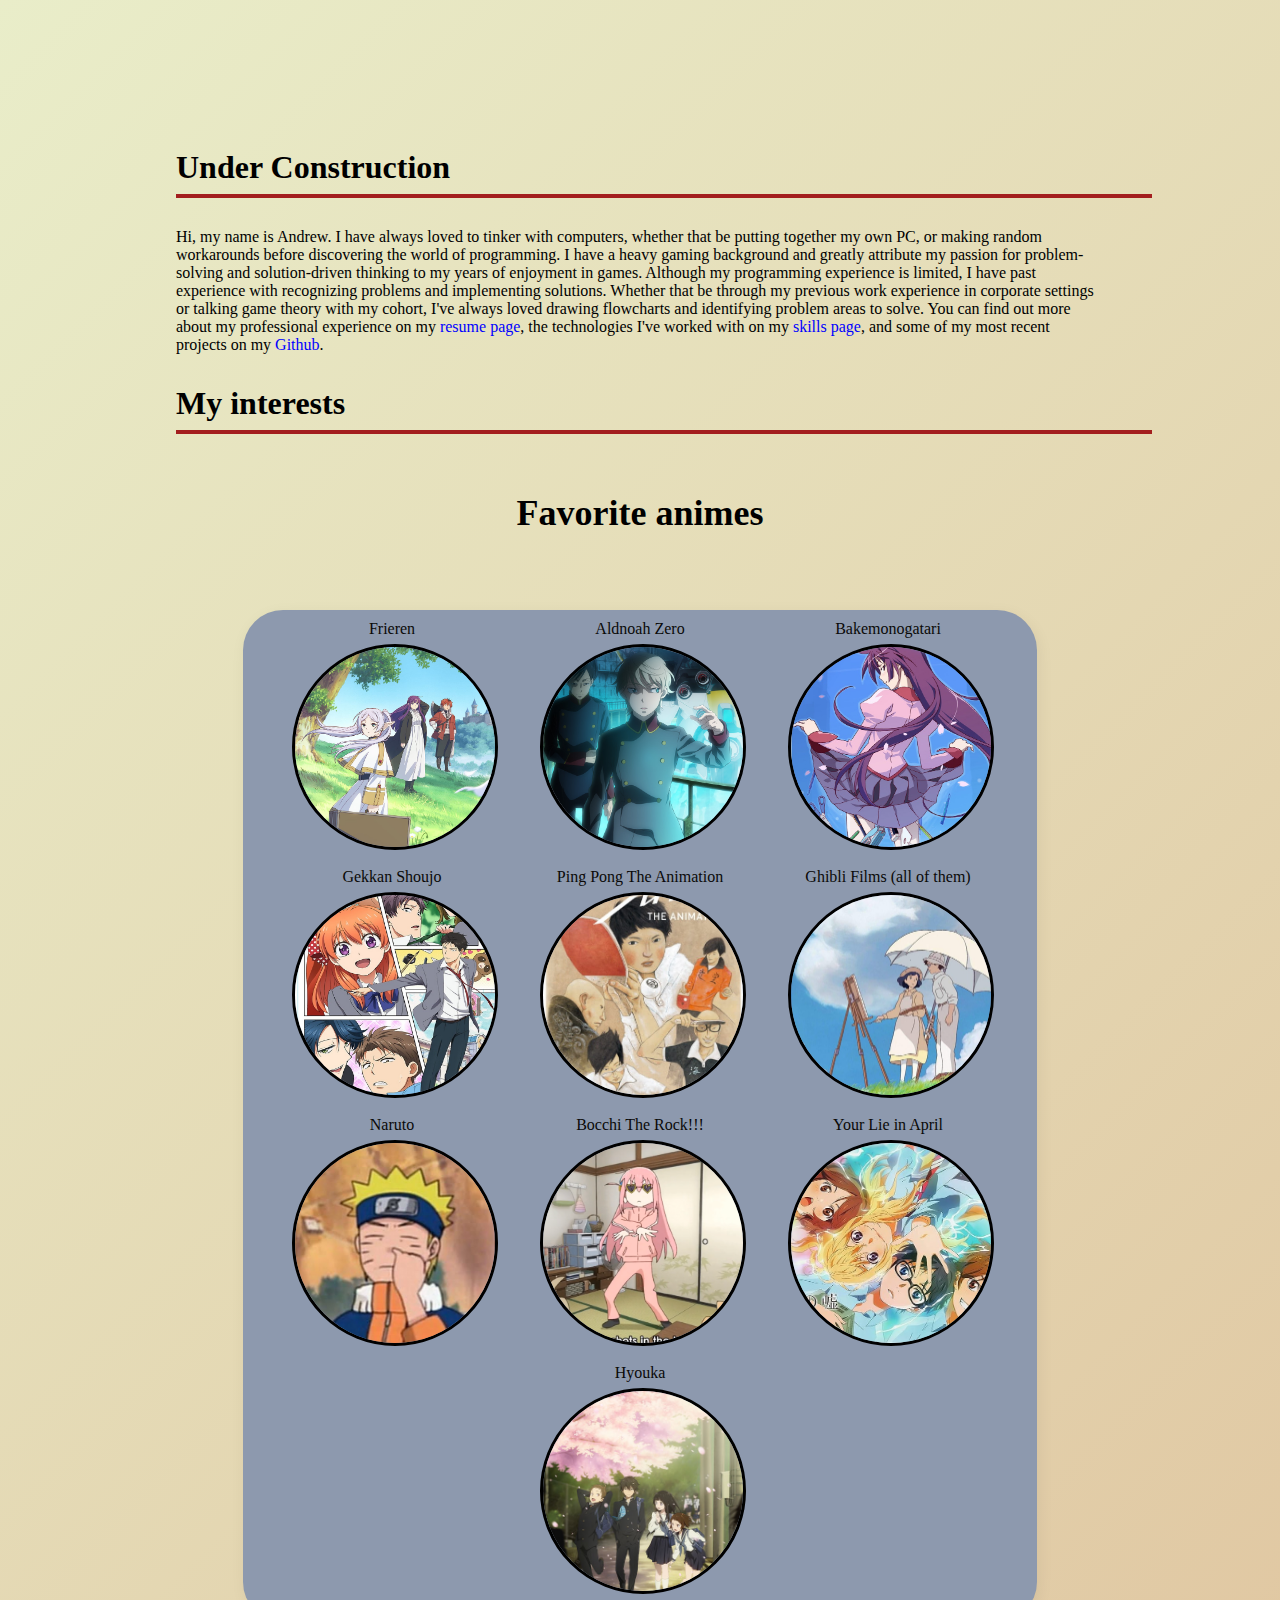
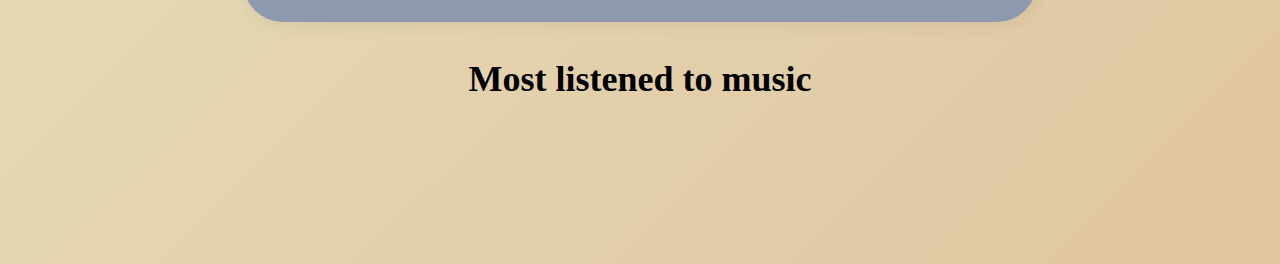
<file: aboutme.html>
<!DOCTYPE html>
<html lang="en">
<head>
    <meta charset="UTF-8">
    <meta name="viewport" content="width=device-width, initial-scale=1.0">
    <title>About me</title>
    <link rel="stylesheet" href="style.css">
    <script src="script.js"></script>
</head>
<body>
    <h1>Under Construction</h1>
    <div class="more-info-container">
    Hi, my name is Andrew. I have always loved to tinker with computers, whether that be putting together my own PC, or making random workarounds before discovering the world of programming.

    I have a heavy gaming background and greatly attribute my passion for problem-solving and solution-driven thinking to my years of enjoyment in games.

    Although my programming experience is limited, I have past experience with recognizing problems and implementing solutions. Whether that be through my previous work experience in corporate settings or talking game theory with my cohort, I've always loved drawing flowcharts and identifying problem areas to solve. 

    You can find out more about my professional experience on my <a href="javascript:void(0);" onclick="toggleWindow(event, 'resumeWindow', 'resume.html')">resume page</a>, the technologies I've worked with on my <a href="javascript:void(0);" onclick="toggleWindow(event, 'skillsWindow', 'skills.html')">skills page</a>, and some of my most recent projects on my <a href="https://github.com/anderu3" target="_blank">Github</a>.
    </div>
    <h1>My interests</h1>
    <h3>Favorite animes</h3>
    <div class="anime-container">
        <div class="anime-item">
            <p class="anime-title">Frieren</p>
            <img class="anime-image" src="./images/anime/frieren.jpg" alt="Frieren">
        </div>
        <div class="anime-item">
            <p class="anime-title">Aldnoah Zero</p>
            <img class="anime-image" src="./images/anime/aldnoah.jpg" alt="Aldnoah Zero">
        </div>
        <div class="anime-item">
            <p class="anime-title">Bakemonogatari</p>
            <img class="anime-image" src="./images/anime/bakemono.jpg" alt="Bakemonogatari">
        </div>
        <div class="anime-item">
            <p class="anime-title">Gekkan Shoujo</p>
            <img class="anime-image" src="./images/anime/gekkanshoujo.jpg" alt="Gekkan Shoujo">
        </div>
        <div class="anime-item">
            <p class="anime-title">Ping Pong The Animation</p>
            <img class="anime-image" src="./images/anime/pingpongtheanimation.jpg" alt="Ping Pong">
        </div>
        <div class="anime-item">
            <p class="anime-title">Ghibli Films (all of them)</p>
            <img class="anime-image" src="./images/anime/windrises.jpg" alt="Wind Rises">
        </div>
        <div class="anime-item">
            <p class="anime-title">Naruto</p>
            <img class="anime-image" src="./images/anime/naruto.jpg" alt="Naruto">
        </div>
        <div class="anime-item">
            <p class="anime-title">Bocchi The Rock!!!</p>
            <img class="anime-image" src="./images/anime/bocchi.png" alt="Bocchi">
        </div>
        <div class="anime-item">
            <p class="anime-title">Your Lie in April</p>
            <img class="anime-image" src="./images/anime/shigatsu.jpg" alt="Your Lie in April">
        </div>
        <div class="anime-item">
            <p class="anime-title">Hyouka</p>
            <img class="anime-image" src="./images/anime/hyouka.jpg" alt="Hyouka">
        </div>
    </div>
    <h3>Most listened to music</h3>
    
</body>
</html>
</file>
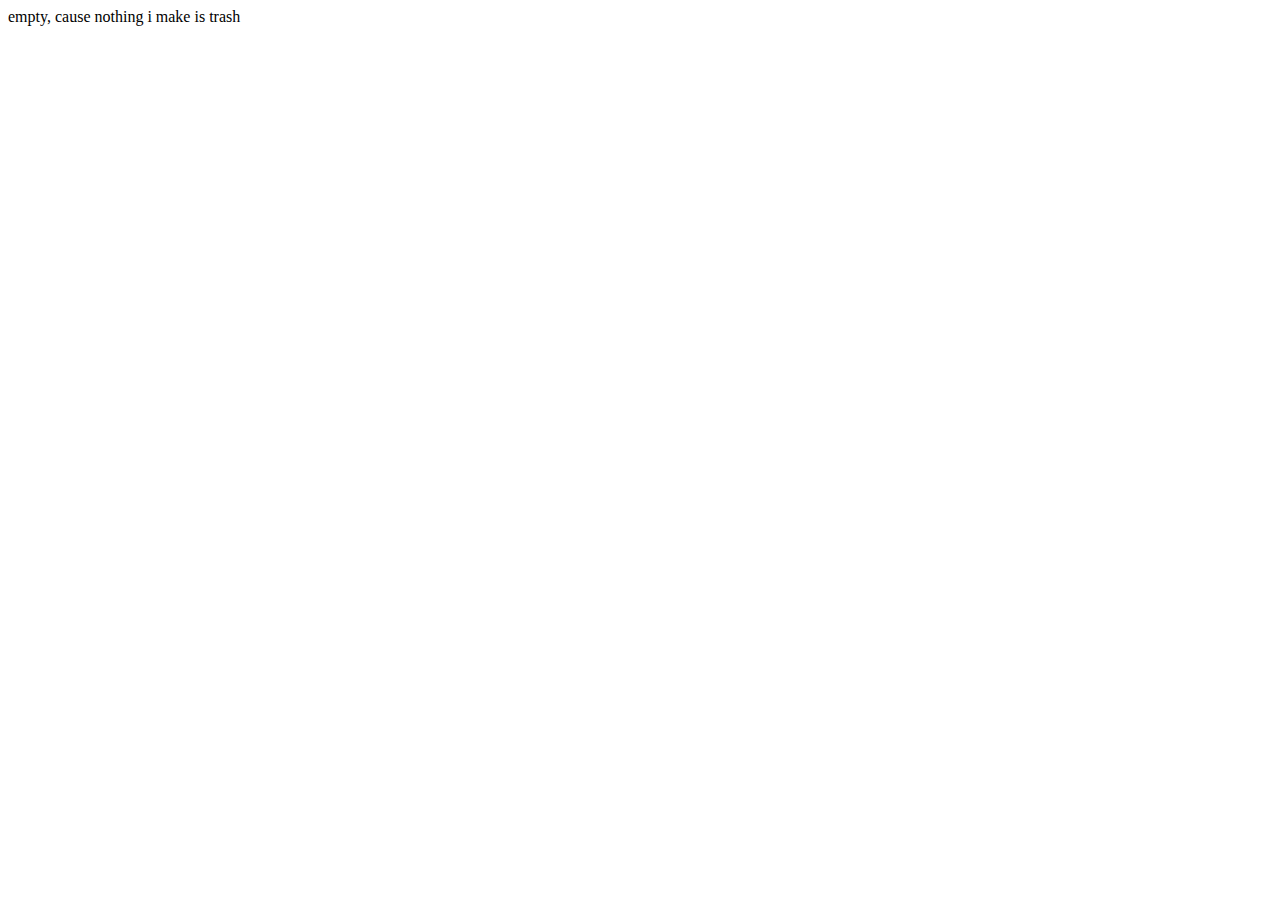
<file: trash.html>
<!DOCTYPE html>
<html lang="en">
<head>
    <meta charset="UTF-8">
    <meta name="viewport" content="width=device-width, initial-scale=1.0">
    <title>Trashcan</title>
    <script src="script.js"></script>
</head>
<body>
    empty, cause nothing i make is trash
</body>
</html>
</file>
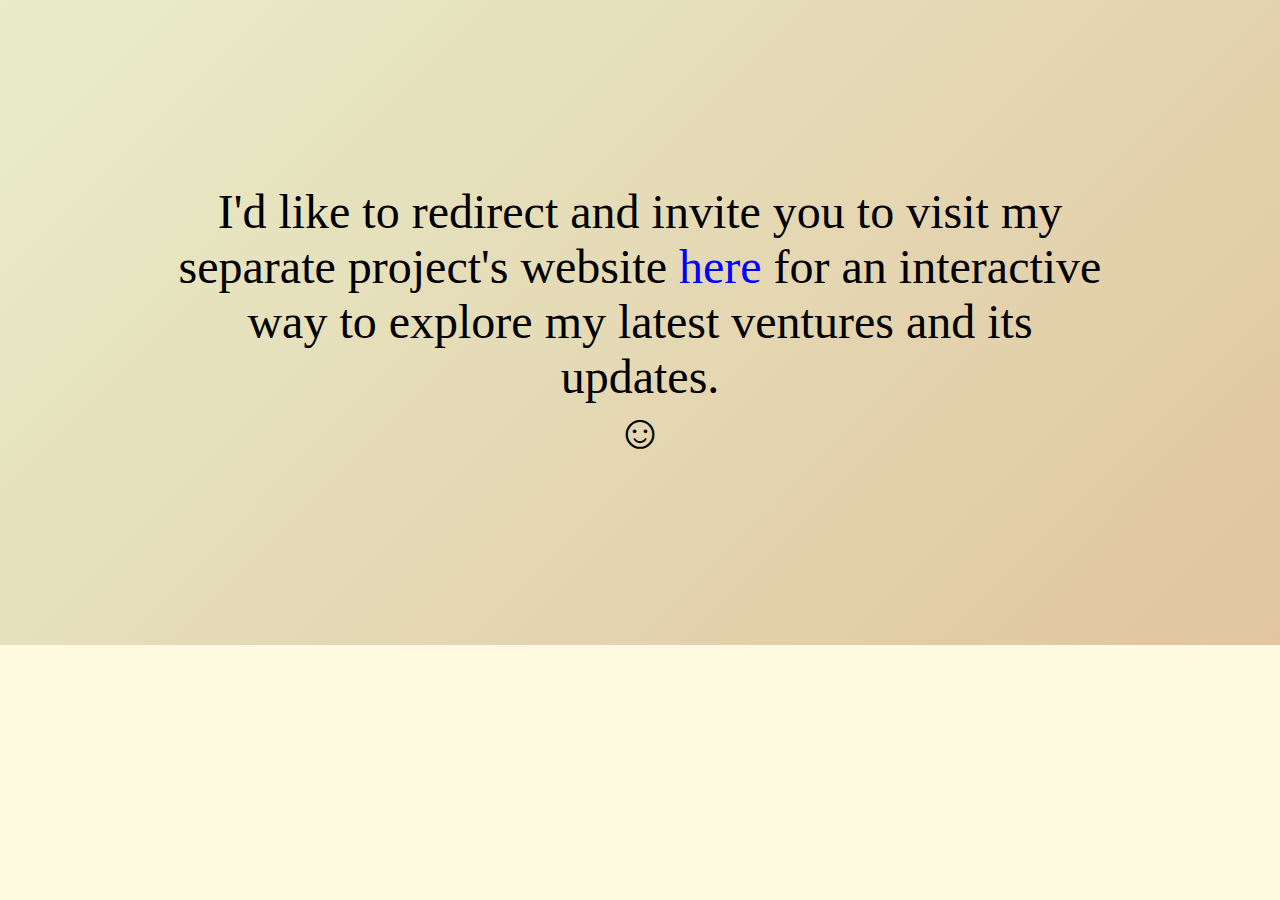
<file: footerbar/projects.html>
<!DOCTYPE html>
<html lang="en">
<head>
    <meta charset="UTF-8">
    <meta name="viewport" content="width=device-width, initial-scale=1.0">
    <title>Projects</title>
    <script src="../scripts/main.js"></script>
    <link rel="stylesheet" href="../style.css">
</head>
<body>
    <div class="more-info-container">
        <p style="text-align: center; align-items: center; font-size: 48px;">I'd like to redirect and invite you to visit my separate project's website <a href="https://anderu3.github.io/projectsroadmap" target="_blank">here</a> for an interactive way to explore my latest ventures and its updates. <br> ☺</p>

    </div>
</body>
</html>
</file>
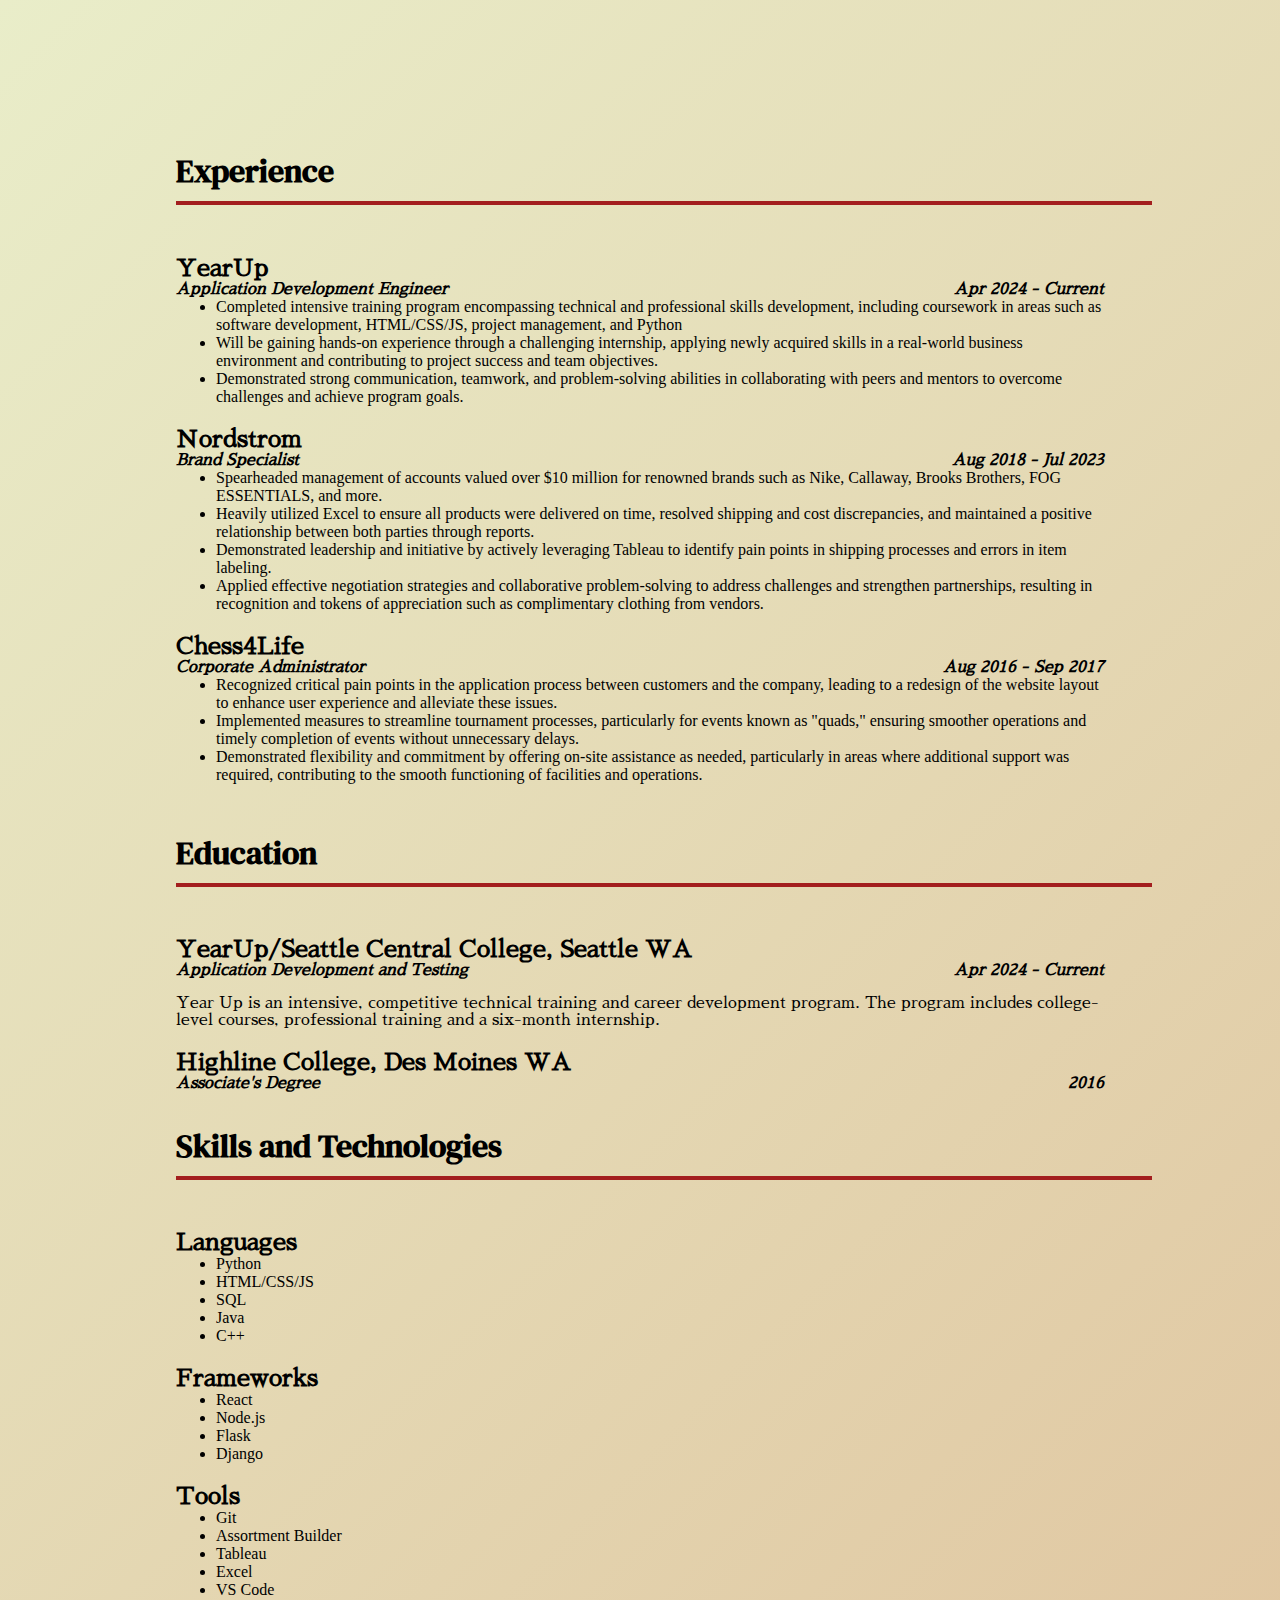
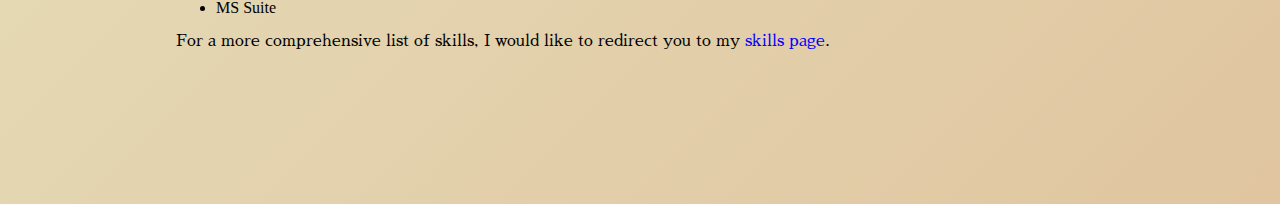
<file: footerbar/resume.html>
<!DOCTYPE html>
<html lang="en">
<head>
    <meta charset="UTF-8">
    <meta name="viewport" content="width=device-width, initial-scale=1.0">
    <title>Resume</title>
    <link rel="stylesheet" href="../style.css">
    <link rel="preconnect" href="https://fonts.googleapis.com">
    <link rel="preconnect" href="https://fonts.gstatic.com" crossorigin>
    <link href="https://fonts.googleapis.com/css2?family=DM+Serif+Text:ital@0;1&family=Sawarabi+Mincho&display=swap" rel="stylesheet">
    <link rel="icon" href="./images/logos/favicon-16x16.png" type="image/x-icon">
</head>
<body>
    <h1>Experience</h1>
    <div class="more-info-container">
        <h2 style="margin-bottom: 0">YearUp</h2>
        <div style="display: flex; justify-content: space-between">
        <h4 class="job-title">Application Development Engineer</h4>
        <h4 class="job-date">Apr 2024 - Current</h4>
        </div>
        <ul class="job-desc">
            <li class="job-desc">Completed intensive training program encompassing technical and professional skills development, including coursework in areas such as software development, HTML/CSS/JS, project management, and Python</li>
            <li class="job-desc">Will be gaining hands-on experience through a challenging internship, applying newly acquired skills in a real-world business environment and contributing to project success and team objectives.</li>
            <li class="job-desc">Demonstrated strong communication, teamwork, and problem-solving abilities in collaborating with peers and mentors to overcome challenges and achieve program goals.</li>
        </ul>

        <h2 style="margin-bottom: 0">Nordstrom</h2>
        <div style="display: flex; justify-content: space-between">
        <h4 class="job-title">Brand Specialist</h4>
        <h4 class="job-date">Aug 2018 - Jul 2023</h4>
        </div>
        <ul class="job-desc">
            <li class="job-desc">Spearheaded management of accounts valued over $10 million for renowned brands such as Nike, Callaway, Brooks Brothers, FOG ESSENTIALS, and more.</li>
            <li class="job-desc">Heavily utilized Excel to ensure all products were delivered on time, resolved shipping and cost discrepancies, and maintained a positive relationship between both parties through reports.</li>
            <li class="job-desc">Demonstrated leadership and initiative by actively leveraging Tableau to identify pain points in shipping processes and errors in item labeling.</li>
            <li class="job-desc">Applied effective negotiation strategies and collaborative problem-solving to address challenges and strengthen partnerships, resulting in recognition and tokens of appreciation such as complimentary clothing from vendors.</li>
        </ul>

        <h2 style="margin-bottom: 0">Chess4Life</h2>
        <div style="display: flex; justify-content: space-between">
        <h4 class="job-title">Corporate Administrator</h4>
        <h4 class="job-date">Aug 2016 - Sep 2017</h4>
        </div>
        <ul class="job-desc">
            <li class="job-desc">Recognized critical pain points in the application process between customers and the company, leading to a redesign of the website layout to enhance user experience and alleviate these issues.</li>
            <li class="job-desc">Implemented measures to streamline tournament processes, particularly for events known as "quads," ensuring smoother operations and timely completion of events without unnecessary delays.</li>
            <li class="job-desc">Demonstrated flexibility and commitment by offering on-site assistance as needed, particularly in areas where additional support was required, contributing to the smooth functioning of facilities and operations.</li>
        </ul>
    </div>

    <h1>Education</h1>
    <div class="more-info-container">
        <h2 style="margin-bottom: 0">YearUp/Seattle Central College, Seattle WA</h2>
        <div style="display: flex; justify-content: space-between">
        <h4 class="job-title">Application Development and Testing</h4>
        <h4 class="job-date">Apr 2024 - Current</h4>
        </div>
        <p>Year Up is an intensive, competitive technical training and career development program. The program includes college-level courses, professional training and a six-month internship.</p>

        <h2 style="margin-bottom: 0">Highline College, Des Moines WA</h2>
        <div style="display: flex; justify-content: space-between">
        <h4 class="job-title">Associate's Degree</h4>
        <h4 class="job-date">2016</h4>
        </div>
    </div>

    <h1>Skills and Technologies</h1>
    <div class="more-info-container">
        <h2 style="margin-bottom: 0">Languages</h2>
        <ul class="job-desc">
            <li class="job-desc">Python</li>
            <li class="job-desc">HTML/CSS/JS</li>
            <li class="job-desc">SQL</li>
            <li class="job-desc">Java</li>
            <li class="job-desc">C++</li>
        </ul>

        <h2 style="margin-bottom: 0">Frameworks</h2>
        <ul class="job-desc">
            <li class="job-desc">React</li>
            <li class="job-desc">Node.js</li>
            <li class="job-desc">Flask</li>
            <li class="job-desc">Django</li>
        </ul>

        <h2 style="margin-bottom: 0">Tools</h2>
        <ul class="job-desc">
            <li class="job-desc">Git</li>
            <li class="job-desc">Assortment Builder</li>
            <li class="job-desc">Tableau</li>
            <li class="job-desc">Excel</li>
            <li class="job-desc">VS Code</li>
            <li class="job-desc">MS Suite</li>
        </ul>
        <p>For a more comprehensive list of skills, I would like to redirect you to my <a href="javascript:void(0);" onclick="toggleWindow(event, 'skillsWindow', 'skills.html')">skills page</a>.</p>
    </div>
</body>
</html>
</file>
<file: style.css>
html {
    background-color: #fefae0;
}

body {
    margin: 0;
    /* overflow: hidden; */
    padding: 10%;
    width: 80%;
    display: flex;
    flex-direction: column;
    background: linear-gradient(-45deg, #fefae0, #faedcd, #ddb892, #e9edc9);
    background-size: 400% 400%;
    animation: gradient 15s ease infinite;
}

.aboutme {
    display: flex;
    justify-content: center;
    user-select: none;
}

#seattle {
    cursor: pointer;
    color:rgb(62, 62, 209);
}

#seattle.orange {
    cursor: pointer;
    color: rgb(229, 151, 5);
    /* text-shadow: -.5px 0 black, 0 .5px black, .5px 0 black, 0 -.5px black; */
}


.seattle-background {
    background: url('./images/seattleblurred.jpg') no-repeat center 10% fixed; 
    -webkit-background-size: cover;
    -moz-background-size: cover;
    -o-background-size: cover;
    background-size: cover;
    transition: background .5s ease-in-out;
}

.navicons {
    display: flex;
    flex-wrap: nowrap;
    justify-content: center;
    overflow-x: auto;
    gap: 25px;
    padding: .5em;
}

.footer {
    display: flex;
    justify-content: center;
    padding: 4px 16px 4px 16px;
    background: #dad7cd;
    bottom: 1em;
    position: fixed;
    left: 50%;
    transform: translateX(-50%);
    border-radius: 15px;
    user-select: none;
    transition: box-shadow 1s; 
  }
  

.footericons {
    background-color: #adb5bd;
    border-radius: 1em;
    flex: 0 0 auto;
    transition: box-shadow 0.2s ease;
    overflow: hidden;
    z-index: 9999;   
}

.footericons:hover {
    box-shadow: 0px 0px 10px rgba(0, 0, 0, 0.5);
}

.icon-text {
    font-family: -apple-system, BlinkMacSystemFont, sans-serif;
    font-size: .7em;
    position: relative;
    width: 100%;
    text-align: center;
    bottom: 0;
    margin: 0;
}


.skillsetcontainer {
    padding: 48px;
    display: flex;
    justify-content: center;
    flex-wrap: wrap;
    gap: 32px;
}

.skillsetcard {
    display: flex;
    flex-direction: column;
    flex: 1 0 20%;
    padding: 16px;
    border: 1px solid #eee;
    box-shadow: 2px 4px 16px rgba(0,0,0,.06);
    border-radius: 4px;
    background-color: white;
    font-family: "DM Serif Text", serif;
    margin-bottom: 32px;
    border-radius: 20px;
}

.skillsetcard h2 {
    border-bottom: 4px solid rgb(163, 30, 30);
    padding-bottom: 8px;
    margin-bottom: 16px;
}

@media (max-width: 100%) {
    .skillsetcard {
        flex: 0 0 25%; 
    }
}

@media (max-width: 600px) {
    .skillsetcard {
        flex: 0 0 calc(50% - 32px); 
    }
}

@media (max-width: 400px) {
    .skillsetcard {
        flex: 0 0 calc(100% - 32px); 
    }
}


h1 {
    font-family: "DM Serif Text", serif;
    border-bottom: 4px solid rgb(163, 30, 30);
    padding-bottom: 8px;
    margin-left: 48px;
}

h3 {
    font-family: "DM Serif Text", serif;
    font-size: 36px;
    display: flex;
    justify-content: center;
}

a, a:visited {
    color: blue;
    text-decoration: none;
}

.anime-container {
    display: flex;
    flex-wrap: wrap;
    justify-content: center;
    max-width: calc(100% - 250px);
    margin: 0 auto;
    margin-top: 40px;
    box-shadow: 2px 4px 16px rgba(0,0,0,.06);
    border-radius: 40px;
    background-color: #8d99ae;
    padding: 10px;
}

.anime-image {
    border-radius: 50%; 
    width: 100%;
    height: 100%;
    max-width: 100%;
    max-height: 100%;
    object-fit: cover;
    border: .2em solid black;
}

.anime-item {
    position: relative;
    width: 12.5em;
    height: 12.5em;
    margin: 1.5em;
}

.anime-title {
    font-family: "DM Serif Text", serif;
    position: absolute;
    top: -3em;
    left: 50%;
    transform: translate(-50%, 0);
    color: #0a0908;
    text-align: center;
    font-size: 1em;
    padding: 0.5em;
    white-space: nowrap;
}

ul.skills {
    display: flex;
    flex-direction: column;
    list-style-type: none;
    margin: 0;
    padding: 0;
}

ul.skills > li {
    display: flex;
    align-items: center;
    justify-content: space-between;
    font-family: "Sawarabi Mincho", serif;
    margin-bottom: 16px;
}

.skillicons {
    display: flex;
    justify-content: flex-start;
    margin-left: auto;
    height: auto;
}

.skillicons i {
    flex: 0 0 auto; 
    margin-right: 5px; 
}

.skillicons img {
    flex: 0 0 auto; 
    margin-right: 5px; 
}

.notknownskill {
    opacity: .3;
}

.more-info-container {
    margin-bottom: 10px;
    margin-top: .5em;
    padding: 48px;
    padding-bottom: 0px;
    padding-top: 0px;
    font-family: "Sawarabi Mincho", serif;
    font-size: 16px;
}

.more-info {
    font-family: "Sawarabi Mincho", serif;
    display: flex;
    flex-wrap: wrap;
    padding: 5px;
    margin-left: 5px;
    margin-top: 20px;
    background-color: rgb(218, 192, 145);
    border-radius: 1em;
}

.window {
    position: fixed;   
    top: 43%;
    left: 50%;
    transform: translate(-50%, -50%);
    width: 80%; 
    height: 70%; 
    background-color: #f0f0f0;
    border: 2px solid #ccc;
    overflow: auto;
    border-radius: 8px;
    padding: 20px;
    display: none; 
    z-index: 9999; 
}

@keyframes zoomIn {
    0% {
        transform: translate(-50%, -50%) scale(1);
    }
    100% {
        transform: translate(-50%, -50%) scale(0.1);
    }
}

@keyframes zoomOut {
    0% {
        transform: translate(-50%, -50%) scale(0.1);
    }
    100% {
        transform: translate(-50%, -50%) scale(1);
    }
}

.minimize {
    animation: zoomIn 0.3s ease-in-out forwards;
}

.restore {
    animation: zoomOut 0.3s ease-in-out forwards;
}


.job-title {
    font-style: italic;
    margin-top: 0;
    margin-bottom: 0;
}

.job-date {
    font-style: italic;
    margin-top: 0;
    margin-bottom: 0;
}

.job-desc {
    font-family: 'Times New Roman', Times, serif;
    position: relative;
    margin-top: 0;
}

.dm-serif-text-regular {
    font-family: "DM Serif Text", serif;
    font-weight: 400;
    font-style: normal;
  }
  
.dm-serif-text-regular-italic {
    font-family: "DM Serif Text", serif;
    font-weight: 400;
    font-style: italic;
  }

    
.sawarabi-mincho-regular {
    font-family: "Sawarabi Mincho", serif;
    font-weight: 400;
    font-style: normal;
    text-align: center;
    padding: 2em;
    line-height: 2em;
    font-size: 30px;
  }


 
@keyframes gradient {
    0% {
        background-position: 0% 50%;
    }
    50% {
        background-position: 100% 50%;
    }
    100% {
        background-position: 0% 50%;
    }
}
</file>
